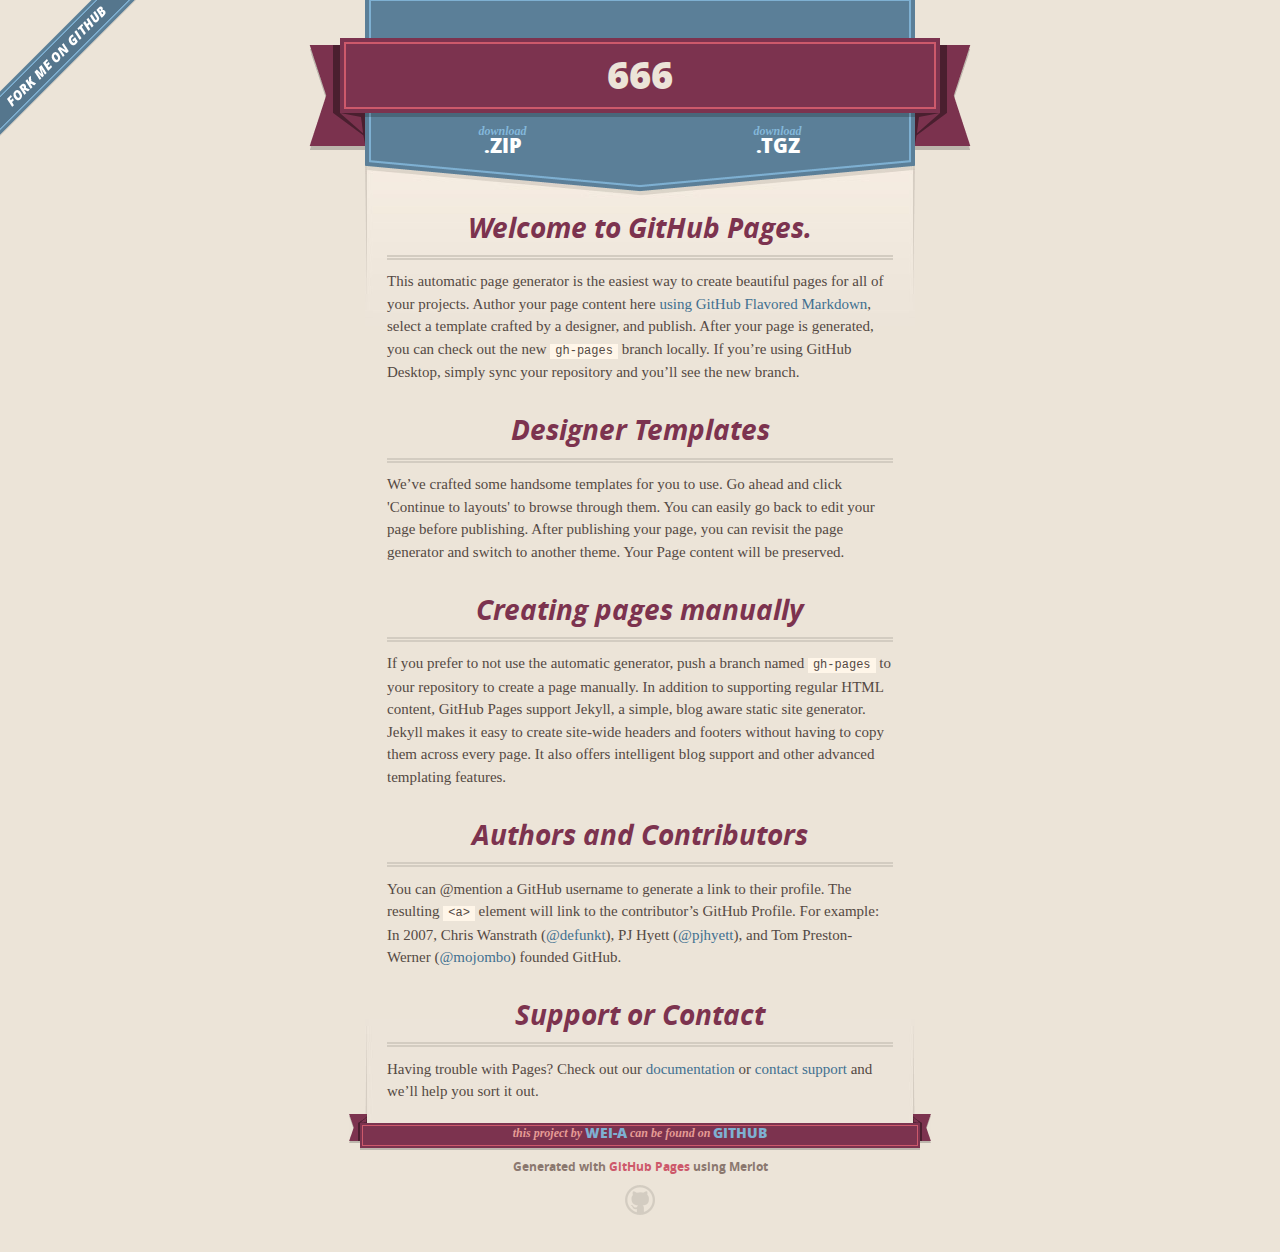
<file: index.html>
<!DOCTYPE html>
<html>
  <head>
    <meta charset='utf-8'>
    <meta http-equiv="X-UA-Compatible" content="chrome=1">
    <meta name="viewport" content="width=640">

    <link rel="stylesheet" href="stylesheets/core.css" media="screen">
    <link rel="stylesheet" href="stylesheets/mobile.css" media="handheld, only screen and (max-device-width:640px)">
    <link rel="stylesheet" href="stylesheets/github-light.css">

    <script type="text/javascript" src="javascripts/modernizr.js"></script>
    <script type="text/javascript" src="https://ajax.googleapis.com/ajax/libs/jquery/1.7.1/jquery.min.js"></script>
    <script type="text/javascript" src="javascripts/headsmart.min.js"></script>
    <script type="text/javascript">
      $(document).ready(function () {
        $('#main_content').headsmart()
      })
    </script>
    <title>666 by wei-A</title>
  </head>

  <body>
    <a id="forkme_banner" href="https://github.com/wei-A/666">View on GitHub</a>
    <div class="shell">

      <header>
        <span class="ribbon-outer">
          <span class="ribbon-inner">
            <h1>666</h1>
            <h2></h2>
          </span>
          <span class="left-tail"></span>
          <span class="right-tail"></span>
        </span>
      </header>

      <section id="downloads">
        <span class="inner">
          <a href="https://github.com/wei-A/666/zipball/master" class="zip"><em>download</em> .ZIP</a><a href="https://github.com/wei-A/666/tarball/master" class="tgz"><em>download</em> .TGZ</a>
        </span>
      </section>


      <span class="banner-fix"></span>


      <section id="main_content">
        <h3>
<a id="welcome-to-github-pages" class="anchor" href="#welcome-to-github-pages" aria-hidden="true"><span aria-hidden="true" class="octicon octicon-link"></span></a>Welcome to GitHub Pages.</h3>

<p>This automatic page generator is the easiest way to create beautiful pages for all of your projects. Author your page content here <a href="https://guides.github.com/features/mastering-markdown/">using GitHub Flavored Markdown</a>, select a template crafted by a designer, and publish. After your page is generated, you can check out the new <code>gh-pages</code> branch locally. If you’re using GitHub Desktop, simply sync your repository and you’ll see the new branch.</p>

<h3>
<a id="designer-templates" class="anchor" href="#designer-templates" aria-hidden="true"><span aria-hidden="true" class="octicon octicon-link"></span></a>Designer Templates</h3>

<p>We’ve crafted some handsome templates for you to use. Go ahead and click 'Continue to layouts' to browse through them. You can easily go back to edit your page before publishing. After publishing your page, you can revisit the page generator and switch to another theme. Your Page content will be preserved.</p>

<h3>
<a id="creating-pages-manually" class="anchor" href="#creating-pages-manually" aria-hidden="true"><span aria-hidden="true" class="octicon octicon-link"></span></a>Creating pages manually</h3>

<p>If you prefer to not use the automatic generator, push a branch named <code>gh-pages</code> to your repository to create a page manually. In addition to supporting regular HTML content, GitHub Pages support Jekyll, a simple, blog aware static site generator. Jekyll makes it easy to create site-wide headers and footers without having to copy them across every page. It also offers intelligent blog support and other advanced templating features.</p>

<h3>
<a id="authors-and-contributors" class="anchor" href="#authors-and-contributors" aria-hidden="true"><span aria-hidden="true" class="octicon octicon-link"></span></a>Authors and Contributors</h3>

<p>You can @mention a GitHub username to generate a link to their profile. The resulting <code>&lt;a&gt;</code> element will link to the contributor’s GitHub Profile. For example: In 2007, Chris Wanstrath (<a href="https://github.com/defunkt" class="user-mention">@defunkt</a>), PJ Hyett (<a href="https://github.com/pjhyett" class="user-mention">@pjhyett</a>), and Tom Preston-Werner (<a href="https://github.com/mojombo" class="user-mention">@mojombo</a>) founded GitHub.</p>

<h3>
<a id="support-or-contact" class="anchor" href="#support-or-contact" aria-hidden="true"><span aria-hidden="true" class="octicon octicon-link"></span></a>Support or Contact</h3>

<p>Having trouble with Pages? Check out our <a href="https://help.github.com/pages">documentation</a> or <a href="https://github.com/contact">contact support</a> and we’ll help you sort it out.</p>
      </section>

      <footer>
        <span class="ribbon-outer">
          <span class="ribbon-inner">
            <p>this project by <a href="https://github.com/wei-A">wei-A</a> can be found on <a href="https://github.com/wei-A/666">GitHub</a></p>
          </span>
          <span class="left-tail"></span>
          <span class="right-tail"></span>
        </span>
        <p>Generated with <a href="https://pages.github.com">GitHub Pages</a> using Merlot</p>
        <span class="octocat"></span>
      </footer>

    </div>

    
  </body>
</html>
</file>
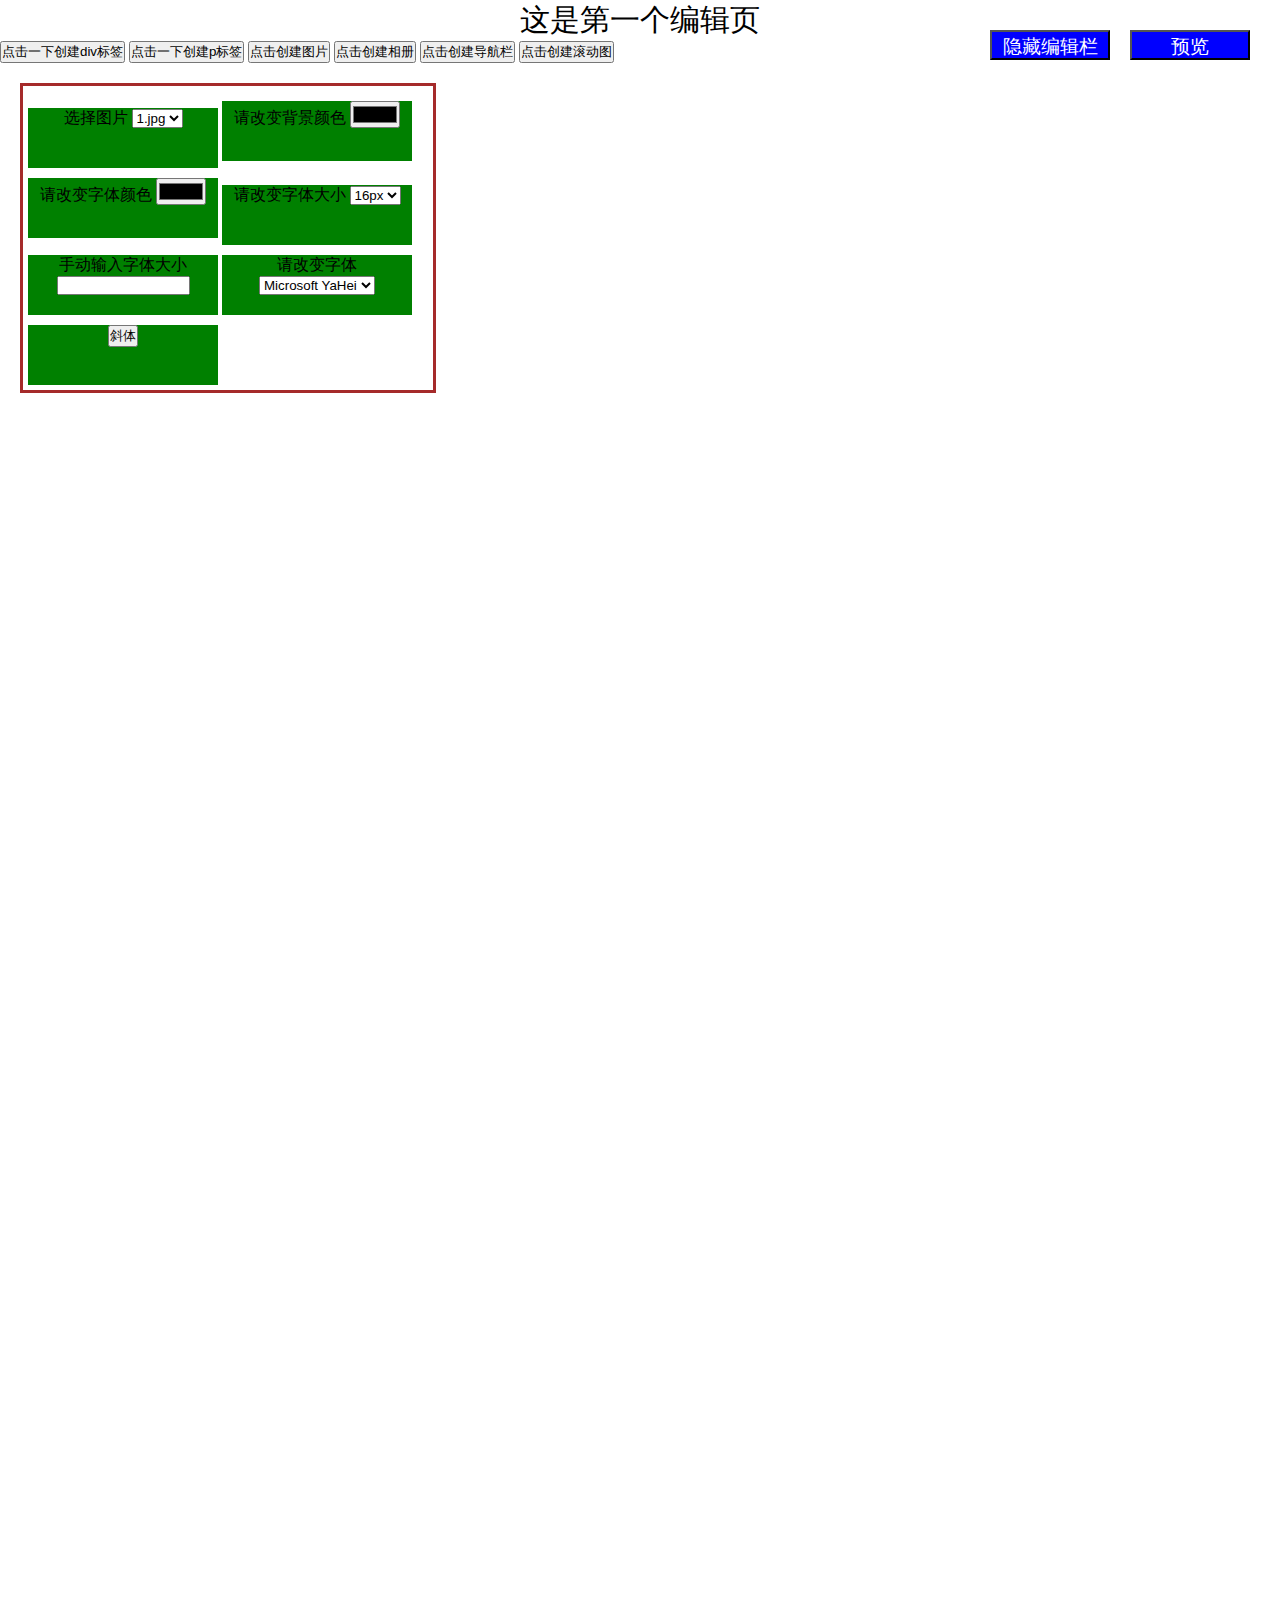
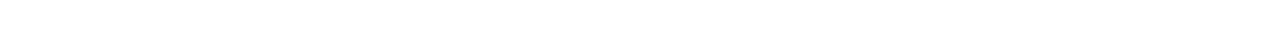
<file: wix - seajs_first/index.html>
<!DOCTYPE html>
<html lang="en">
    <head>
        <meta charset="utf-8">
        <link rel="stylesheet" type="text/css" href="css/comm.css" />
        <link rel="stylesheet" type="text/css" href="css/base.css" />
        <style type="text/css">

         /*放大缩小的下拉滑块*/
         .dragspan{
            width:10px;
            height:10px;
            background-color:black;
            opacity:0.2;
            position:absolute;
            bottom:0;
            right:0;
            cursor:se-resize;
            border-radius:50%;
            z-index:3;
         } 
         .dragspan1{
            width:20px;
            height:100%;
            opacity:0;
            background-color: red;
            position:absolute;
            top:0;
            right:0;
            z-index:10001;
            cursor:e-resize;
         } 
         .dragspan2{
            width:20px;
            height:100%;
            background-color:red;
            position:absolute;
            top:0;
            right:0;
            z-index:10001;
            cursor:e-resize;
            opacity:0;
         }
         .imgbox img{
            cursor:move;
         }
         .pblock{
            width:150px;
            min-width: 100px;
            height:30px;
            font-size:16px;
            line-height:30px;
            top:0;
            left:0;
         }
         #fontchange_part{
            background-color:cyan;
         }
        .pspan{
            position: absolute;;
            width:100%;
            height:100%;
            left:0;
            top:0;
            /*outline:none;*/
        }
        .editor{
            width:400px;
            padding:5px;
            border:3px solid brown;
            cursor:move;
            margin:20px;
            /*background-color:cyan;*/
        }
        .createbox{
            /*background-color:cyan;*/
        }
        .sun_editor{
            position:relative;
            display: inline-block;
            width:190px;
            height:60px;
            text-align: center;
            margin-top:10px;
        }
        .sun_editor>div{
            width:100%;
            height:100%;
            position:absolute;
            left:0;
            top:0;
            background-color:green;
            z-index:-1;
        }
        #submit,#hide{
            background-color:blue;
            width:120px;
            height:30px;
            font-size:19px;
            line-height:30px;
            text-align: center;
            color:white;
            position:absolute;
            right:30px;
            top:30px;
            z-index: 6;
        }
        #hide{
            right:170px;
        }


        </style>
    </head>
    <body>
    <p style="text-align:center;font-size:30px;">这是第一个编辑页</p>
    <div id="createbox">
    <button id="btn">点击一下创建div标签</button>
    <button id="btn1">点击一下创建p标签</button>
    <button id="btn2">点击创建图片</button>
    <button id="btn3">点击创建相册</button>
    <button id="btn4">点击创建导航栏</button>
    <button id="btn5">点击创建滚动图</button>
    </div>

<ul class="editor">
    <li class="sun_editor">
           <label for="">
                选择图片
               <select name="" id="Imgsrc">
                    <option >1.jpg</option>
                    <option >2.jpg</option>
                    <option >3.jpg</option>
                    <option >4.jpg</option>
                    <option >5.jpg</option>
                    <option >6.jpg</option>
                    <option >7.jpg</option>
               </select>
           </label>
           <div></div>
    </li>
    <li class="sun_editor">
            <label >
                请改变背景颜色
                <input type="color" value="#000000" id="color">
            </label> 
            <div></div> 
    </li>
    <li class="sun_editor">
            <label >
                请改变字体颜色
                <input type="color" value="#000000" id="word_color">
            </label> 
            <div></div> 
    </li>
    <li class="sun_editor">
             <label >
                请改变字体大小
                <select name="" id="fontchange">
                    <option >16px</option>
                    <option >17px</option>
                    <option >18px</option>
                    <option >19px</option>
                    <option >20px</option>
                    <option >21px</option>
                    <option >22px</option>
                    <option >16px</option>
                    <option >17px</option>
                    <option >18px</option>
                    <option >19px</option>
                    <option >20px</option>
                    <option >21px</option>
                    <option >22px</option>
               </select>        
            </label> 
            <div></div>          
    </li>
    <li class="sun_editor">
            <label>
                手动输入字体大小
                    <input id="fontchange1" onkeyup="this.value=this.value.replace(/\D/g,'')"  onafterpaste="this.value=this.value.replace(/\D/g,'')" maxlength="2" size="14"  type="text" />
            </label> 
            <div></div>     
    </li>
    <li class="sun_editor">
            <label >
                请改变字体
                <select name="" id="fontchange2">
                    <option >Microsoft YaHei </option>
                    <option >SimHei </option>
                    <option >KaiTi </option>
                    <option >FangSong</option>
                    <option >NSimSun</option>
                    <option >SimSun</option>
               </select>        
        </label>
        <div></div>
    </li>
    <li class="sun_editor">
        <button id="fontchange3">斜体</button> 
        <div></div>
    </li>
</ul>   

    <!-- 链接改变 -->
<!--     <label >
    链接
     <input type="text" id="lianjie" / value="http://www.cctv.com">   
    </label>

    <button id="imgsrcChange">更改相册图片链接</button>
    <button id="asrcChange">更改a标签链接</button> -->

<!--  编辑器模块结束 -->
    <button id="hide">隐藏编辑栏</button>
    <button id="submit">预览</button>
    <div id="wrapNav"></div>
    <div id="rap"></div>
    <div id="wrapAlbum">
<!--         <div id="album">
            <a href="javascript:void(0);"><img src="2.jpg" alt="" / id="alimg1" class="0"></a>
            <a href="javascript:void(0);"><img src="2.jpg" alt="" / id="alimg2" class="1"></a>
            <a href="javascript:void(0);"><img src="2.jpg" alt="" / id="alimg3" class="2"></a>
            <a href="javascript:void(0);"><img src="2.jpg" alt="" / id="alimg4" class="3"></a>
            <a href="javascript:void(0);"><img src="2.jpg" alt="" / id="alimg5" class="4"></a>
            <a href="javascript:void(0);"><img src="2.jpg" alt="" / id="alimg6" class="5"></a>
        </div>   -->
    </div>
    <script type="text/javascript" src="js/function.js"></script>
    <script type="text/javascript" src="js/edit.js"></script>
    <script type="text/javascript" src="js/createAlbum.js"></script>
    <script type="text/javascript" src="js/createNav.js"></script>
    <script type="text/javascript" src="js/createBlock.js"></script>
    <script type="text/javascript" src="js/createp.js"></script>
    <script type="text/javascript" src="js/createImg.js"></script>
    <script type="text/javascript" src="js/wordColor.js"></script>
    <script type="text/javascript" src="js/tab.js"></script>
    <script type="text/javascript" src="js/createTab.js"></script>
    <!-- <script type="text/javascript" src="js/editor.js"></script> -->

    </body>
</html>
</file>
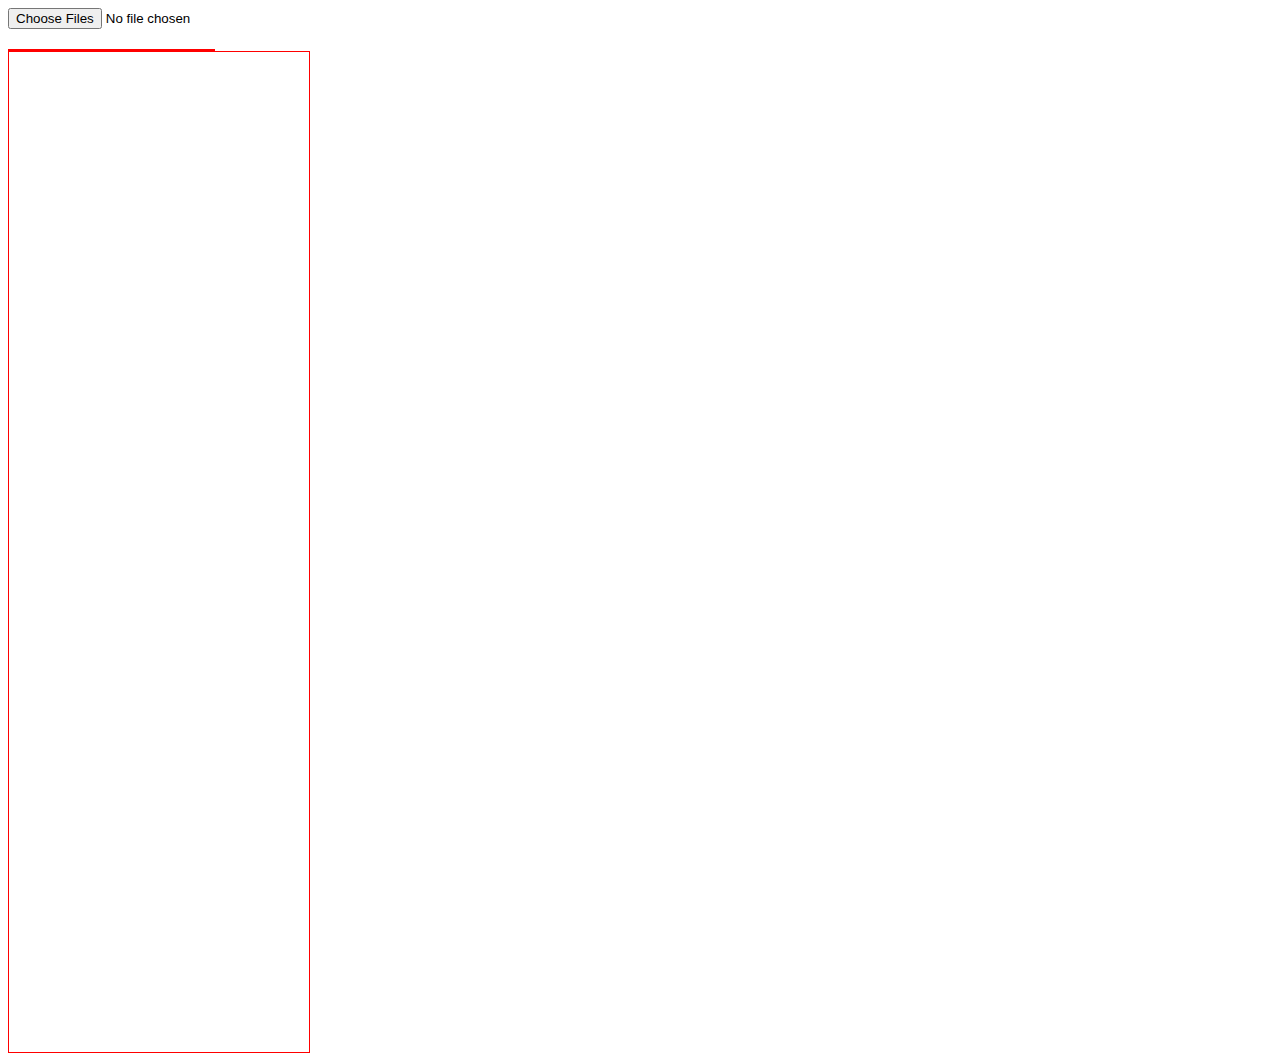
<file: upload.html>
<!DOCTYPE html>
<html lang="en">
<head>
    <meta charset="UTF-8">
    <title>文件上传</title>
    <style type="text/css"> 
        #picBox{
            margin-top: 20px;
            width:205px;
            border: 1px solid red;
        }
        #picBox img {
            width:100px;
            height: 100px;
            margin-left: 5px;
        }
        #picBox img:nth-of-type(odd){
            margin-left: 0px;
        }
        #wrap{
            position:relative;
            width: 300px;
            height: 1000px;
            border: 1px solid red;
        }
         #wrap img{
            position:absolute;
            width:100px;
            height: 100px;
            margin-left: 5px;
         }
    </style>
</head>
<body>
    <input type="file" accept="image/*" name="file[]" id="file" multiple>
    <div id="picBox"></div>
    <div id="wrap"></div>
    <script type="text/javascript">
        var file = document.getElementById("file");
        var picBox = document.getElementById("picBox");
        var wrap = document.getElementById("wrap")
        var wrap1 = document.getElementById("wrap1")
        var flag = true;
        //显示上传图片的信息
          file.onchange = function() {
                var files = this.files;                
                for(var i = 0; i < files.length; i++) {
                //显示上传图片的缩略图
                var url = window.URL || window.webkitURL;
                if(url) {
                    var src = url.createObjectURL(files[i]);
                    console.log(src)
                    var img = new Image();
                    img.src = src;
                    picBox.appendChild(img);
                }else if(window.FileReader) {
                    var fr = new FileReader();
                    fr.readAsDataURL(files[i]);//将图片文件转换成base64位
                    //课下去使用 readAsText()
                    fr.onload = function(e) {
                        var img = new Image();
                        img.src = this.result;
                        picBox.appendChild(img);
                    }
                }
            }
            var imglist = document.querySelectorAll("#picBox img")
            var wrapPos = wrap.getBoundingClientRect()//获取块wrap的文档坐标
            console.log(wrapPos)
            for (var i = 0; i < imglist.length; i++) {
                imglist[i].onmousedown = function(e){
                    flag = true;
                    var e = e || e.event;
                    var imglistPos = this.getBoundingClientRect()//获取mousedown的图片文档坐标
                    console.log(imglistPos)
                          
                    var posX = e.clientX - imglistPos.left//获取mousedown x轴与所点击图片左上角的距离
                    var posY = e.clientY - imglistPos.top//获取mousedown y轴与所点击图片左上角的距离

                    var imgs = this
                    document.onmousemove = function(e){
                        var e = e || e.event;
                        document.onmouseup = function(e){
                            var e = e || e.event;
                            var target = e.target || e.srcElement;
                            var x = e.clientX - wrapPos.left - posX
                            var y = e.clientY - wrapPos.top - posY
                            var img  = imgs.cloneNode()
                            img.style.left = x+"px"
                            img.style.top = y+"px"
                            if(flag && target.id == "wrap"){
                                 wrap.appendChild(img);                            
                            }
                            document.onmousemove = null
                            flag = false;
                        }
                    }
                    e.preventDefault();
                }
            }
        }
    </script>
</body>
</html>
</file>
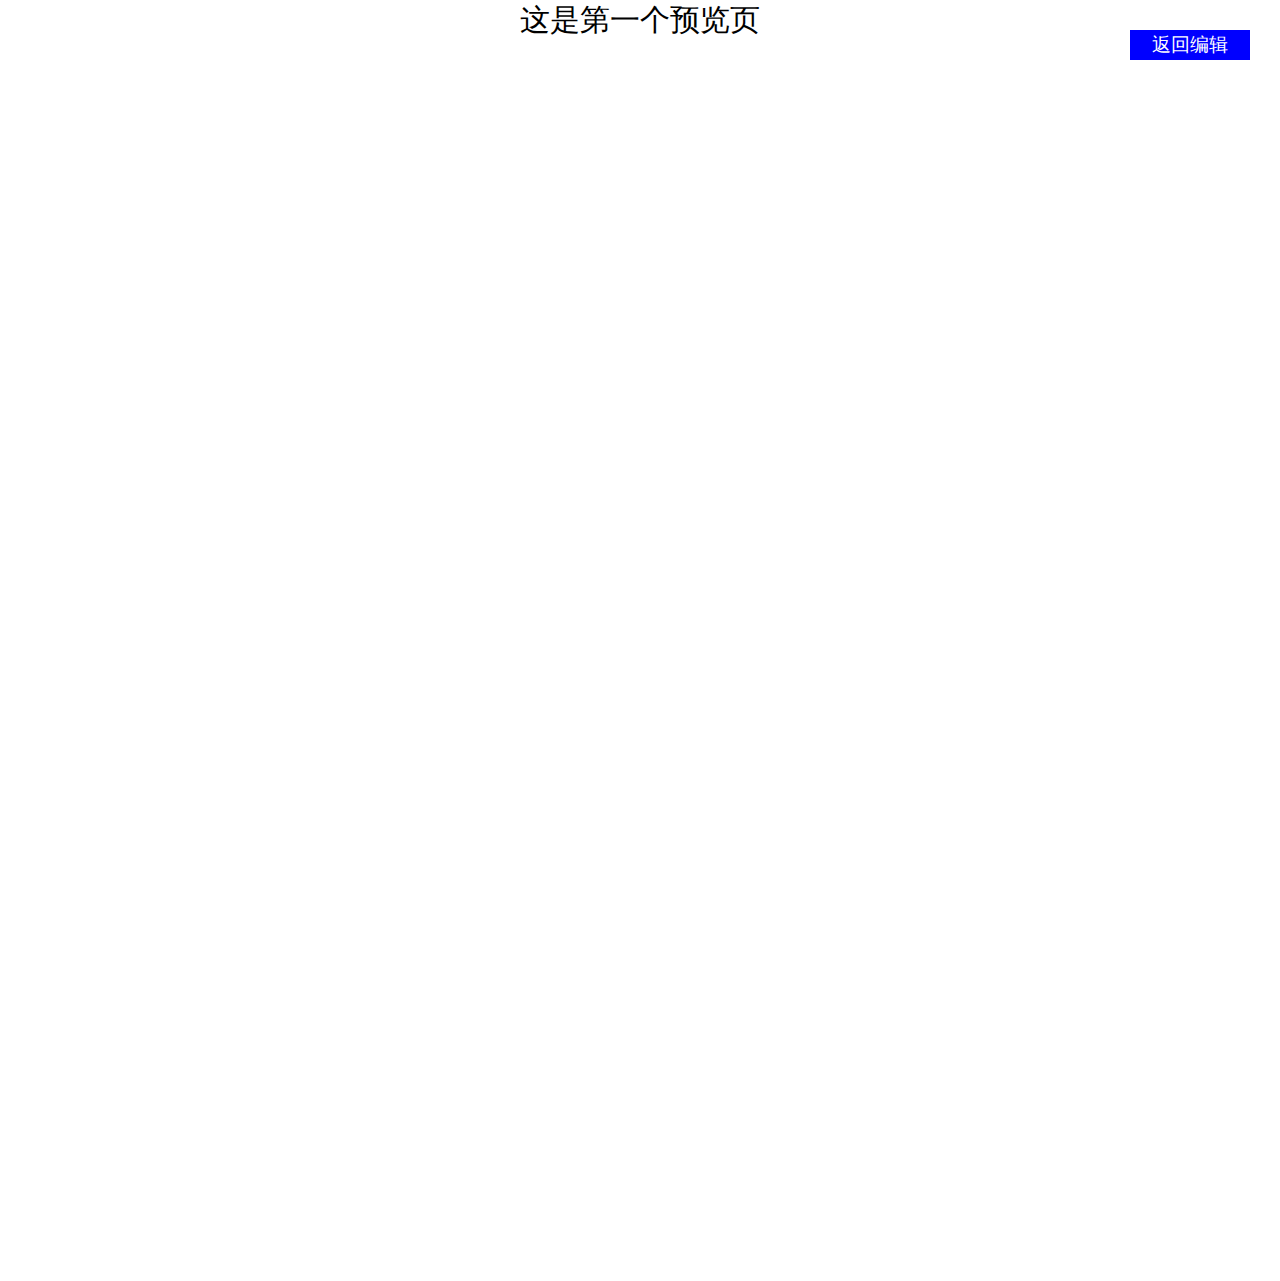
<file: wix - seajs_first/index1.html>
<!DOCTYPE html>
<html lang="en">
    <head>
        <meta charset="utf-8">
        <link rel="stylesheet" type="text/css" href="css/base.css" />
        <link rel="stylesheet" type="text/css" href="css/comm.css" />
        <style type="text/css">
        #rap{
            background-color:white;
        }
        #back{
            background-color:blue;
            width:120px;
            height:30px;
            font-size:19px;
            line-height:30px;
            text-align: center;
            color:white;
            position:absolute;
            right:30px;
            top:30px;
            z-index: 6;
            text-decoration:none;
        }
        </style>
    </head>
    <body>
    <p style="text-align:center;font-size:30px;">这是第一个预览页</p>
      <a href="index.html" id="back">返回编辑</a>
      <div id="wrapNav"></div>
      <div id="rap"></div>
      <div id="wrapAlbum"></div>   
    <script type="text/javascript" src="js/function.js"></script>
    <script type="text/javascript">

    var album = document.getElementById("album");
    var wrapAlbum = document.getElementById("wrapAlbum");
    var wrapNav = document.getElementById("wrapNav");
    var gg = localStorage.getItem("gg");//取数据
    var demyhtml = decodeUTF8(gg);      //解码
    rap.innerHTML = demyhtml;           //渲染
    //如果存储了Album数据
     if(localStorage.getItem("Album")){
        var enwrapAlbum = localStorage.getItem("Album");
        var dewrapAlbum = decodeUTF8(enwrapAlbum);
        wrapAlbum.innerHTML = dewrapAlbum;
        var plists = document.getElementsByClassName("pblock");//对所有P标签的可编辑属性更改
        var lens = plists.length;
        for(var i = 0;i < lens;i++){
            plists[i].setAttribute("contenteditable","false");
        }
     }
     //如果存储了nav数据
     if(localStorage.getItem("nav")){
        var nav = localStorage.getItem("nav");
        var denav = decodeUTF8(nav);
        wrapNav.innerHTML = denav;
        var alists = document.getElementsByClassName("nava");//对所有a标签的可编辑属性更该为不可以编辑
        var lens = alists.length;
        for(var i = 0;i < lens;i++){
            alists[i].setAttribute("contenteditable","false");
        }
     }
    //对相册的编辑
    // wrapAlbum.childNodes[0].addEventListener("mouseover",function(e){
    //     var e = e || e.event;
    //     var target = e.target;
    //     if(target.tagName == "IMG"){
    //      console.log(target.nextSibling);
    //      target.nextSibling.style.zIndex = 1;
    //     }
    //  })
    // wrapAlbum.childNodes[0].addEventListener("mouseout",function(e){
    //     var e = e || e.event;
    //     var target = e.target;
    //     console.log(target);
    //     if(target.id == "indiv"){
    //        target.style.zIndex = -1; 
    //     }
    //  })
    </script>
    <script type="text/javascript" src="js/tab.js"></script>

    </body>
</html>
</file>
<file: stylesheets/core.css>
@import url("screen.css");
@import url("non-screen.css") handheld;
@import url("non-screen.css") only screen and (max-device-width:640px);
</file>
<file: stylesheets/mobile.css>
/* Generated by Font Squirrel (http://www.fontsquirrel.com) on February 9, 2012 */


@font-face {
  font-family: 'Open Sans';
  src: url('../fonts/opensans-regular-webfont.eot');
  src: url('../fonts/opensans-regular-webfont.eot?#iefix') format('embedded-opentype'),
       url('../fonts/opensans-regular-webfont.woff') format('woff'),
       url('../fonts/opensans-regular-webfont.ttf') format('truetype'),
       url('../fonts/opensans-regular-webfont.svg#OpenSansRegular') format('svg');
  font-weight: normal;
  font-style: normal;
}

@font-face {
  font-family: 'Open Sans';
  src: url('../fonts/opensans-italic-webfont.eot');
  src: url('../fonts/opensans-italic-webfont.eot?#iefix') format('embedded-opentype'),
       url('../fonts/opensans-italic-webfont.woff') format('woff'),
       url('../fonts/opensans-italic-webfont.ttf') format('truetype'),
       url('../fonts/opensans-italic-webfont.svg#OpenSansItalic') format('svg');
  font-weight: normal;
  font-style: italic;
}

@font-face {
  font-family: 'Open Sans';
  src: url('../fonts/opensans-bold-webfont.eot');
  src: url('../fonts/opensans-bold-webfont.eot?#iefix') format('embedded-opentype'),
       url('../fonts/opensans-bold-webfont.woff') format('woff'),
       url('../fonts/opensans-bold-webfont.ttf') format('truetype'),
       url('../fonts/opensans-bold-webfont.svg#OpenSansBold') format('svg');
  font-weight: bold;
  font-style: normal;
}

@font-face {
  font-family: 'Open Sans';
  src: url('../fonts/opensans-bolditalic-webfont.eot');
  src: url('../fonts/opensans-bolditalic-webfont.eot?#iefix') format('embedded-opentype'),
       url('../fonts/opensans-bolditalic-webfont.woff') format('woff'),
       url('../fonts/opensans-bolditalic-webfont.ttf') format('truetype'),
       url('../fonts/opensans-bolditalic-webfont.svg#OpenSansBoldItalic') format('svg');
  font-weight: bold;
  font-style: italic;
}

@font-face {
  font-family: 'Open Sans';
  src: url('../fonts/opensans-extrabold-webfont.eot');
  src: url('../fonts/opensans-extrabold-webfont.eot?#iefix') format('embedded-opentype'),
       url('../fonts/opensans-extrabold-webfont.woff') format('woff'),
       url('../fonts/opensans-extrabold-webfont.ttf') format('truetype'),
       url('../fonts/opensans-extrabold-webfont.svg#OpenSansExtrabold') format('svg');
  font-weight: bolder;
  font-style: normal;
}


/* http://meyerweb.com/eric/tools/css/reset/ 
   v2.0 | 20110126
   License: none (public domain)
*/

html, body, div, span, applet, object, iframe,
h1, h2, h3, h4, h5, h6, p, blockquote, pre,
a, abbr, acronym, address, big, cite, code,
del, dfn, em, img, ins, kbd, q, s, samp,
small, strike, strong, sub, sup, tt, var,
b, u, i, center,
dl, dt, dd, ol, ul, li,
fieldset, form, label, legend,
table, caption, tbody, tfoot, thead, tr, th, td,
article, aside, canvas, details, embed, 
figure, figcaption, footer, header, hgroup, 
menu, nav, output, ruby, section, summary,
time, mark, audio, video {
  margin: 0;
  padding: 0;
  border: 0;
  font-size: 100%;
  font: inherit;
  vertical-align: baseline;
}
/* HTML5 display-role reset for older browsers */
article, aside, details, figcaption, figure, 
footer, header, hgroup, menu, nav, section {
  display: block;
}
body {
  line-height: 1;
}
ol, ul {
  list-style: none;
}
blockquote, q {
  quotes: none;
}
blockquote:before, blockquote:after,
q:before, q:after {
  content: '';
  content: none;
}
table {
  border-collapse: collapse;
  border-spacing: 0;
}

header, footer, section {
  display: block;
  position: relative;
}

/* STYLES */

div.shell {
  display: block;
  width: 640px;
  margin: 0 auto;
}

a#forkme_banner {
  display: none;
}

/* header */

header {
  position: relative;
  z-index: 2;
  margin: 0;
  max-width: 640px;
  top: 51px;
}

header span.ribbon-inner {
  position: relative;
  display: block;
  background-color: #cd596b;
  border: 8px solid #7c334f;
  padding: 6px;
  z-index: 1;
}

header span.left-tail, header span.right-tail {
  position: relative;
  display: block;
  width: 19px;
  height: 10px;
  background: transparent url(../images/ribbon-tail-sprite-2x.png) 0 0 no-repeat;
  position: absolute;
  bottom: -10px;
  z-index: 0;
}

header span.left-tail {
  background-position: 0 0;
  left: 0;
}

header span.right-tail {
  background-position: -19px 0;
  right: 0;
}

header h1 {
  background-color: #7c334f;
  font-size: 2em;
  font-weight: bolder;
  font-style: normal;
  text-transform: uppercase;
  color: #ece4d8;
  text-align: center;
  line-height:1;  
  padding: 14px 20px 0;
}

header h2 {
  background-color: #7c334f;
  font: bold italic .85em/1.5 Georgia, Times, “Times New Roman”, serif;
  color: #e69b95;
  padding-bottom: 14px;
  margin-top: -3px;
  text-align: center;
}

section#downloads {
  position: relative;
  display: block;
  height: 171px;
  width: 602px;
  padding-bottom: 150px;
  margin: 51px auto -250px;
  z-index: 1;
  background: transparent url(../images/shield.png) center 0 no-repeat;
}

section#downloads a {
  display: none;
}

span.banner-fix {
  background: transparent url(../images/shield-fallback.png) center top no-repeat;
  display: block;
  height: 31px;
  position: absolute;
  width: 640px;
  top: 20px;

}

section#main_content {
  z-index: 2;
  padding: 20px 40px 0;
  min-height:185px;
}

/* footer */

footer {
  background: none;
  padding-top: 104px;
  margin: -94px auto 40px;
  max-width:640px;
  text-align: center;
}

footer span.ribbon-outer {
  display: block;
  position: relative;
  border-bottom: 2px solid #bdb6ad;
}

footer span.ribbon-inner {
  position: relative;
  display: block;
  background-color: #cd596b;
  border: 8px solid #7c334f;
  padding: 6px;
  z-index: 1;
}

footer p {
  font-family: 'Open Sans', sans-serif;
  font-weight: bold;
  font-size: .6em;
  color: #8b786f;
}

footer a {
  color: #cd596b;
}

footer span.ribbon-inner p {
  background-color: #7c334f;
  margin: 0;
  color: #e69b95;
  font: bold italic 22px/1 Georgia, Times, “Times New Roman”, serif;
  height: auto;
  line-height: 1.1;
  padding: 20px 0px 10px;
}

footer span.ribbon-inner a {
  display: block;
  position: relative;
  bottom: 0;
  color: #7eb0d2;
  font-family: 'Open Sans', sans-serif;
  text-transform: uppercase;
  font-style: normal;
  font-weight: bolder;
  font-size: 38px;
  padding-bottom: 10px;
}

footer span.ribbon-inner a:hover {
  color: #7eb0d2;
}

footer span.left-tail, footer span.right-tail {
  position: relative;
  display: block;
  width: 23px;
  height: 126px;
  background: transparent url(../images/small-ribbon-tail-sprite-2x.png) 0 0 no-repeat;
  position: absolute;
  top: -126px;
  z-index: 0;
}

footer span.left-tail {
  background-position: 0 0;
  left: 0;
}

footer span.right-tail {
  background-position: -23px 0;
  right: 0;
}

footer span.octocat {
  background: transparent url(../images/octocat-2x.png) 0 0 no-repeat;
  display: block;
  width: 60px;
  height: 60px;
  margin: 20px auto 0;}

/* content */

body {
  background: #ece4d8;
  font: normal normal 30px/1.5 Georgia, Palatino,” Palatino Linotype”, Times, “Times New Roman”, serif;
  color: #544943;
  -webkit-font-smoothing: antialiased;
}

a, a:hover {
  color: #417090;
}

a {
  text-decoration: none;
}

a:hover {
  text-decoration: underline;
}

h1,h2,h3,h4,h5,h6 {
  font-family: 'Open Sans', sans-serif;
  font-weight: bold;
}

p {
  margin: .7em 0 0;
}

strong {
  font-weight: bold;
}

em {
  font-style: italic;
}

ol {
  margin: .7em 0;
  list-style-type: decimal;
  padding-left: 1.35em;
}

ul {
  margin: .7em 0;
  padding-left: 1.35em;
}

ul li {
  padding-left: 20px;
  background: transparent url(../images/chevron-2x.png) left 15px no-repeat;
}

blockquote {
  font-family: 'Open Sans', sans-serif;
  margin: 20px 0;
  color: #8b786f;
  padding-left: 1.35em;
  background: transparent url('../images/blockquote-gfx-2x.png') 0 8px no-repeat;
}

img {
  -webkit-box-shadow: 0px 4px 0px #bdb6ad;
  -moz-box-shadow: 0px 4px 0px #bdb6ad;
  box-shadow: 0px 4px 0px #bdb6ad;
  border: 4px solid #fff6e9;
  max-width: 556px;
}

hr {
  border: none;
  outline: none;
  height: 42px;
  background: transparent url('../images/hr-2x.jpg') center center repeat-x;
  margin: 0 0 20px;
}

code {
  background: #fff6e9;
  font: normal normal .9em/1.7 "Lucida Sans Typewriter", "Lucida Console", Monaco, "Bitstream Vera Sans Mono", monospace;
  padding: 0 5px 1px;
}

pre {
  margin: 10px 0 20px;
  padding: .7em;
  background: #fff6e9;
  border-bottom: 4px solid #bdb6ad;
  font: normal normal .9em/1.7 "Lucida Sans Typewriter", "Lucida Console", Monaco, "Bitstream Vera Sans Mono", monospace;
  overflow: auto;
}

table {
  background: #fff6e9;
  display: table;
  width: 100%;
  border-collapse: separate;
  border-bottom: 4px solid #bdb6ad;
  margin: 10px 0;
}

tr {
  display: table-row;
}

th {
  display: table-cell;
  padding: 2px 10px;
  border: solid #ece4d8;
  border-width: 0 4px 4px 0;
  color: #cd596b;
  font-family: 'Open Sans', sans-serif;
  font-weight: bold;
  font-size: .85em;
}

td {
  display: table-cell;
  padding: 0 .7em;
  border: solid #ece4d8;
  border-width: 0 4px 4px 0;
}

td:last-child, th:last-child {
  border-right: none;
}

tr:last-child td {
  border-bottom: none;
}

dl {
  margin: .7em 0 20px;
}

dt {
  font-family: 'Open Sans', sans-serif;
  font-weight: bold;
}

dd {
  padding-left: 1.35em;
}

dd p:first-child {
  margin-top: 0;
}

/* Content based headers */

#main_content > .header-level-1:first-child,
#main_content > .header-level-2:first-child,
#main_content > .header-level-3:first-child,
#main_content > .header-level-4:first-child,
#main_content > .header-level-5:first-child,
#main_content > .header-level-6:first-child {
  margin-top: 0;
}

.header-level-1 {
  font-size: 1.85em;
  border-bottom: .2em double #d3ccc1;
  color: #7c334f;
  text-align: center;
  font-style: italic;
  margin: 1.1em 0 .38em;
  line-height: 1.2;
  padding-bottom: 10px
}

.header-level-2 {
  font-size: 1.58em;
  color: #7c334f;
  margin: .95em 0 .5em;
  border-bottom: .1em solid #D3CCC1;
  line-height: 1.2;
  padding-bottom: 10px
}

.header-level-3 {
  margin: 20px 0 10px;
  font-size: 1.45em;
}

.header-level-4 {
  margin: .6em 0;
  font-size: 1.2em;
  color: #cd596b;
}

.header-level-5 {
  margin: .7em 0;
  font-size: 1em;
  color: #8b786f;
}

.header-level-6 {
  margin: .8em 0;
  font-size: .85em;
  font-style: italic;
}
</file>
<file: stylesheets/github-light.css>
/*
The MIT License (MIT)

Copyright (c) 2016 GitHub, Inc.

Permission is hereby granted, free of charge, to any person obtaining a copy
of this software and associated documentation files (the "Software"), to deal
in the Software without restriction, including without limitation the rights
to use, copy, modify, merge, publish, distribute, sublicense, and/or sell
copies of the Software, and to permit persons to whom the Software is
furnished to do so, subject to the following conditions:

The above copyright notice and this permission notice shall be included in all
copies or substantial portions of the Software.

THE SOFTWARE IS PROVIDED "AS IS", WITHOUT WARRANTY OF ANY KIND, EXPRESS OR
IMPLIED, INCLUDING BUT NOT LIMITED TO THE WARRANTIES OF MERCHANTABILITY,
FITNESS FOR A PARTICULAR PURPOSE AND NONINFRINGEMENT. IN NO EVENT SHALL THE
AUTHORS OR COPYRIGHT HOLDERS BE LIABLE FOR ANY CLAIM, DAMAGES OR OTHER
LIABILITY, WHETHER IN AN ACTION OF CONTRACT, TORT OR OTHERWISE, ARISING FROM,
OUT OF OR IN CONNECTION WITH THE SOFTWARE OR THE USE OR OTHER DEALINGS IN THE
SOFTWARE.

*/

.pl-c /* comment */ {
  color: #969896;
}

.pl-c1 /* constant, variable.other.constant, support, meta.property-name, support.constant, support.variable, meta.module-reference, markup.raw, meta.diff.header */,
.pl-s .pl-v /* string variable */ {
  color: #0086b3;
}

.pl-e /* entity */,
.pl-en /* entity.name */ {
  color: #795da3;
}

.pl-smi /* variable.parameter.function, storage.modifier.package, storage.modifier.import, storage.type.java, variable.other */,
.pl-s .pl-s1 /* string source */ {
  color: #333;
}

.pl-ent /* entity.name.tag */ {
  color: #63a35c;
}

.pl-k /* keyword, storage, storage.type */ {
  color: #a71d5d;
}

.pl-s /* string */,
.pl-pds /* punctuation.definition.string, string.regexp.character-class */,
.pl-s .pl-pse .pl-s1 /* string punctuation.section.embedded source */,
.pl-sr /* string.regexp */,
.pl-sr .pl-cce /* string.regexp constant.character.escape */,
.pl-sr .pl-sre /* string.regexp source.ruby.embedded */,
.pl-sr .pl-sra /* string.regexp string.regexp.arbitrary-repitition */ {
  color: #183691;
}

.pl-v /* variable */ {
  color: #ed6a43;
}

.pl-id /* invalid.deprecated */ {
  color: #b52a1d;
}

.pl-ii /* invalid.illegal */ {
  color: #f8f8f8;
  background-color: #b52a1d;
}

.pl-sr .pl-cce /* string.regexp constant.character.escape */ {
  font-weight: bold;
  color: #63a35c;
}

.pl-ml /* markup.list */ {
  color: #693a17;
}

.pl-mh /* markup.heading */,
.pl-mh .pl-en /* markup.heading entity.name */,
.pl-ms /* meta.separator */ {
  font-weight: bold;
  color: #1d3e81;
}

.pl-mq /* markup.quote */ {
  color: #008080;
}

.pl-mi /* markup.italic */ {
  font-style: italic;
  color: #333;
}

.pl-mb /* markup.bold */ {
  font-weight: bold;
  color: #333;
}

.pl-md /* markup.deleted, meta.diff.header.from-file */ {
  color: #bd2c00;
  background-color: #ffecec;
}

.pl-mi1 /* markup.inserted, meta.diff.header.to-file */ {
  color: #55a532;
  background-color: #eaffea;
}

.pl-mdr /* meta.diff.range */ {
  font-weight: bold;
  color: #795da3;
}

.pl-mo /* meta.output */ {
  color: #1d3e81;
}
</file>
<file: wix - seajs_first/css/comm.css>
/* 
* @Author: Marte
* @Date:   2016-09-12 15:45:36
* @Last Modified by:   Marte
* @Last Modified time: 2016-09-21 15:27:08
*/ 
         /*存放动态生成元素的外边框*/
        #rap{
            height:600px;
            /*background-color:pink;*/
            position:relative;
        }
        #wrapAlbum{
            position:relative;
            height:600px;
        }
        #album{

            position:absolute;
            top:30px;
            left:0px;
            /*width:940px;*/
            width:1000px;
            min-width:935px;
            height:366px;
            border:2px solid blue;
            background-color:rgba(125, 125, 0, 0.3);
            cursor:move;
        }
        #wdiv{
            /*width:300px;*/
            width:32%;
            height:169px;
            float:left;
            margin-left:10px;
            margin-top:10px;
            overflow: hidden;
            position:relative;
            /*background-color: red;*/
        }
        #indiv{
            position:absolute;
            width:100%;
            height:100%;
            background-color:black;
            opacity:0.5;
            top:0;
            left:0;
            z-index:-1;
            color:white;
            text-align: center;
            line-height: 169px;
            font-size: 25px;
        }

        #album img{
            width:100%;
            position:absolute;
            left:0;
            top:0;
            /*cursor:move;*/
        }
        #aaa{
            height:400px;
            background-color:cyan;
        }
        #wrapAlbum{
            position: relative;
        }
        #wrapNav{
            position:relative;
            height:40px;
            width:100%;
        }
        #nav{
            position:absolute;
            top:0;
            left:0;
            width:100%;
        }
        #nav>li{
            float:left;
            list-style: none;
            margin-top: 10px;
            margin-bottom:10px;
            width:20%;
            text-align: center;
            cursor:move;
        }
        #nav>li>a{
            text-decoration:none;   
            color:black;
            outline: none;
        }
        #nav{
            border-top:1px solid black;
            border-bottom:1px solid black;
            min-width: 550px;
            background-color:rgba(0, 0, 0, 0.5);
        }   
       .block{
            width:100px;
            height:100px;
            min-width:50px;
            min-height:50px;
            border:1px solid black;
            position:absolute;
            top:0;
            left:0;
            background-color:white;
         }
        .imgbox{
            position:absolute;
            width:100px;
            height:100px;
            min-width:50px;
            top:0;
            left:0;
        }
        .imgbox img{
            position:absolute;
            width:100%;
            top:0;
            left:0;

        }
        .pblock{
            position:absolute;
            text-align: center;
            outline:none;
        }
        /*轮播图*/
        .wrapbox{
            width:300px;
            height:169px;
            overflow:hidden;
            position:absolute;
        }
        .innerbox{
            width:900px;
            height:169px;
            position:absolute;
            left:0;
            top:0;
        }
        .innerbox img{
            width:33.3%;
            float:left;
            cursor:move;
        }
        .buttonlist{
            text-align: center;
            height:20px;
            width:100%;
            position:absolute;
            left:0;
            bottom:0px;
        }
        .button{
            display: inline-block;
            width:15px;
            height:15px;
            border-radius:50%;
            background-color:blue;
        }
        .btn_left{
            left:0;
            position:absolute;
            z-index:2;
            font-size:35px;
            color:red;
            height:100%;
            line-height: 169px;
            background-color:black;
            opacity:0.5;
        }
        .btn_right{
            right:0;
            position:absolute;
            z-index:2;
            font-size:35px;
            color:red;
            height:100%;
            line-height: 169px;
            background-color:black;
            opacity:0.5;
        }
</file>
<file: wix - seajs_first/css/base.css>
/* 
* @Author: Marte
* @Date:   2016-09-13 13:34:07
* @Last Modified by:   Marte
* @Last Modified time: 2016-09-13 13:34:54
*/
        *{
            padding:0;
            margin:0;
        }
        .clearfix:after{
            clear:both;
            content:'.';
            display:block;
            width: 0;
            height: 0;
            visibility:hidden;
        }
        .clearfix {
            zoom:1;
            }    /*==for IE6/7 Maxthon2==*/
</file>
